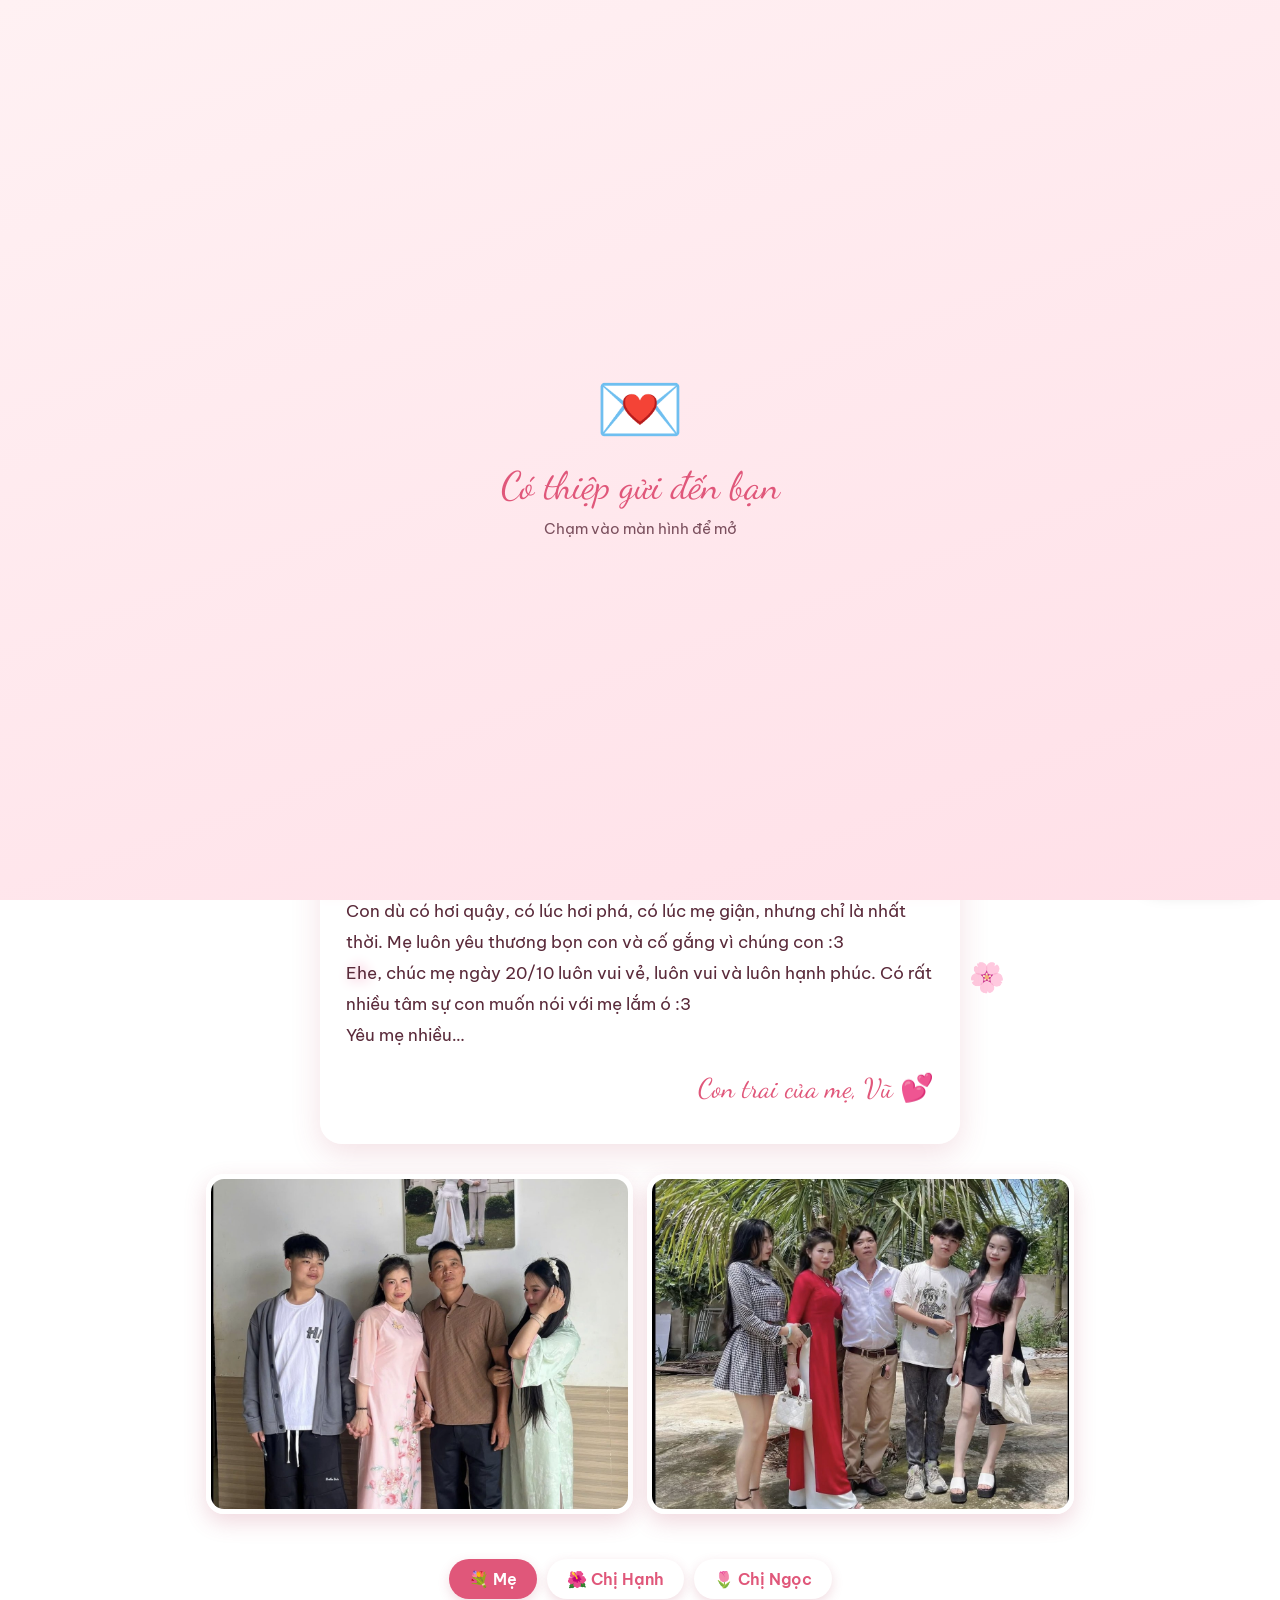
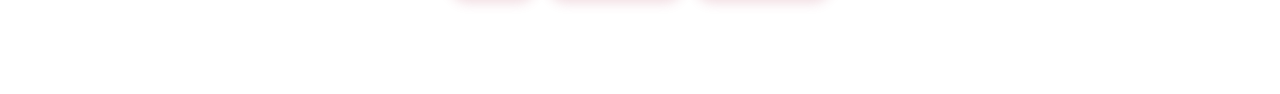
<file: index.html>
<!DOCTYPE html>
<html lang="vi"><head><meta charset="utf-8"><meta name="viewport" content="width=device-width,initial-scale=1">
<title>Gửi mẹ yêu 💐</title>
<link href="https://fonts.googleapis.com/css2?family=Be+Vietnam+Pro:wght@400;600&family=Dancing+Script:wght@600&display=swap" rel="stylesheet">
<link rel="stylesheet" href="style.css"></head>
<body class="me" data-petals="🌸,🌷,💗">
<header class="fade"><div class="date">20 · 10</div><h1>Mẹ Hoanh</h1><div class="sub">Phạm Thị Hoanh · sinh ngày 20/07/1986</div></header>
<img class="hero fade" src="assets/me1.jpg" alt="Mẹ Hoanh">
<section class="card fade"><div class="greet">Gửi mẹ,</div><p>Chúc mẹ có một ngày 20/10 thật vui vẻ và hạnh phúc.</p><p>Con dù có hơi quậy, có lúc hơi phá, có lúc mẹ giận, nhưng chỉ là nhất thời. Mẹ luôn yêu thương bọn con và cố gắng vì chúng con :3</p><p>Ehe, chúc mẹ ngày 20/10 luôn vui vẻ, luôn vui và luôn hạnh phúc. Có rất nhiều tâm sự con muốn nói với mẹ lắm ó :3</p><p>Yêu mẹ nhiều…</p><div class="sign">Con trai của mẹ, Vũ 💕</div></section>
<section class="gallery"><img src="assets/me2.jpg" alt="" class="top"><img src="assets/me3.jpg" alt="" class="top"></section>
<nav><a href="index.html" class=on>💐 Mẹ</a><a href="hanh.html">🌺 Chị Hạnh</a><a href="ngoc.html">🌷 Chị Ngọc</a></nav>
<button id="music">🎵 Bật nhạc</button>
<audio id="audio" src="assets/music.m4a" loop preload="auto"></audio>
<div id="lb"><img alt=""></div>
<script src="app.js"></script></body></html>
</file>
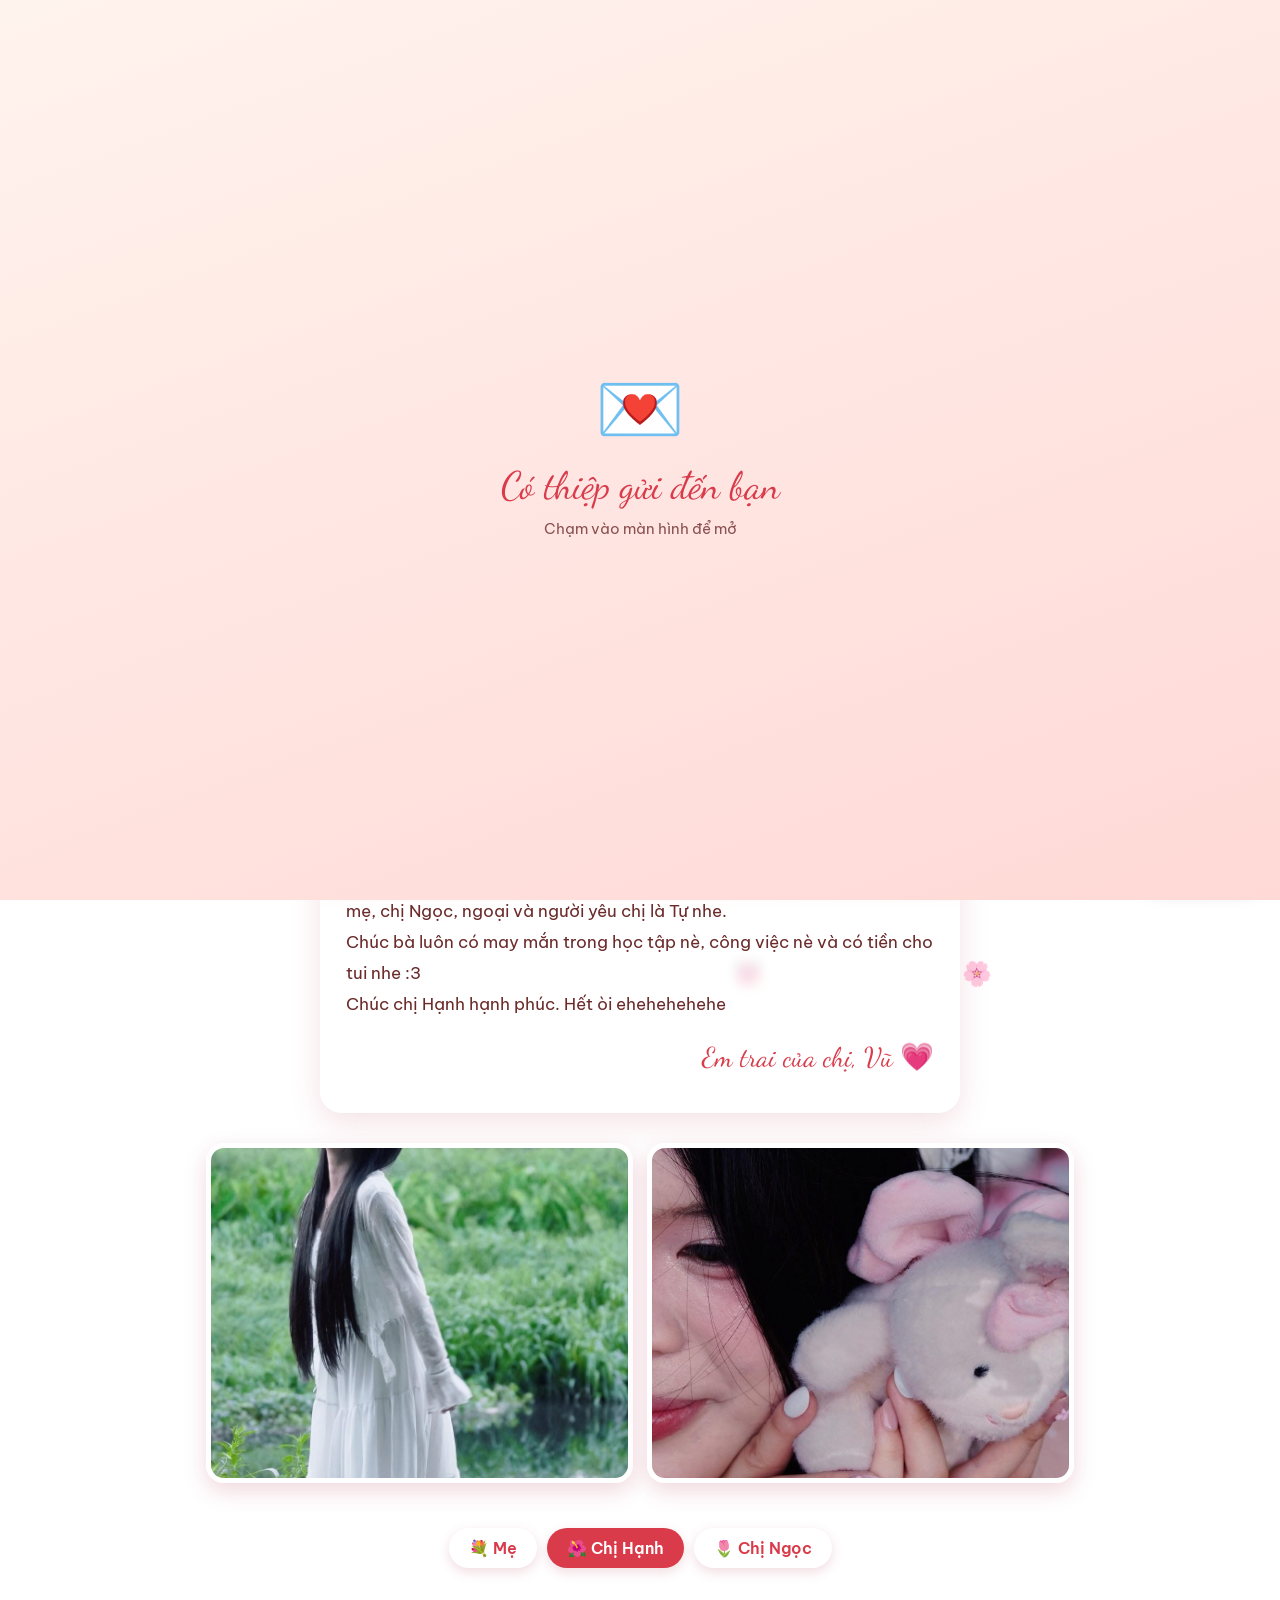
<file: hanh.html>
<!DOCTYPE html>
<html lang="vi"><head><meta charset="utf-8"><meta name="viewport" content="width=device-width,initial-scale=1">
<title>Gửi chị Hạnh 🌺</title>
<link href="https://fonts.googleapis.com/css2?family=Be+Vietnam+Pro:wght@400;600&family=Dancing+Script:wght@600&display=swap" rel="stylesheet">
<link rel="stylesheet" href="style.css"></head>
<body class="hanh" data-petals="🌺,🍓,🌸">
<header class="fade"><div class="date">20 · 10</div><h1>Chị Hạnh</h1><div class="sub">Hé lo hé lo!</div></header>
<img class="hero fade" src="assets/hanh1.jpg" alt="Chị Hạnh">
<section class="card fade"><div class="greet">Hé lo Hé Lo chị Hạnh nhe :3</div><p>Chúc chị Hạnh 20/10 vui vẻ và luôn hạnh phúc bên gia đình: là tui nè, ba mẹ, chị Ngọc, ngoại và người yêu chị là Tự nhe.</p><p>Chúc bà luôn có may mắn trong học tập nè, công việc nè và có tiền cho tui nhe :3</p><p>Chúc chị Hạnh hạnh phúc. Hết òi ehehehehehe</p><div class="sign">Em trai của chị, Vũ 💗</div></section>
<section class="gallery"><img src="assets/hanh2.jpg" alt="" class=""><img src="assets/hanh3.jpg" alt="" class=""></section>
<nav><a href="index.html">💐 Mẹ</a><a href="hanh.html" class=on>🌺 Chị Hạnh</a><a href="ngoc.html">🌷 Chị Ngọc</a></nav>
<button id="music">🎵 Bật nhạc</button>
<audio id="audio" src="assets/music.m4a" loop preload="auto"></audio>
<div id="lb"><img alt=""></div>
<script src="app.js"></script></body></html>
</file>
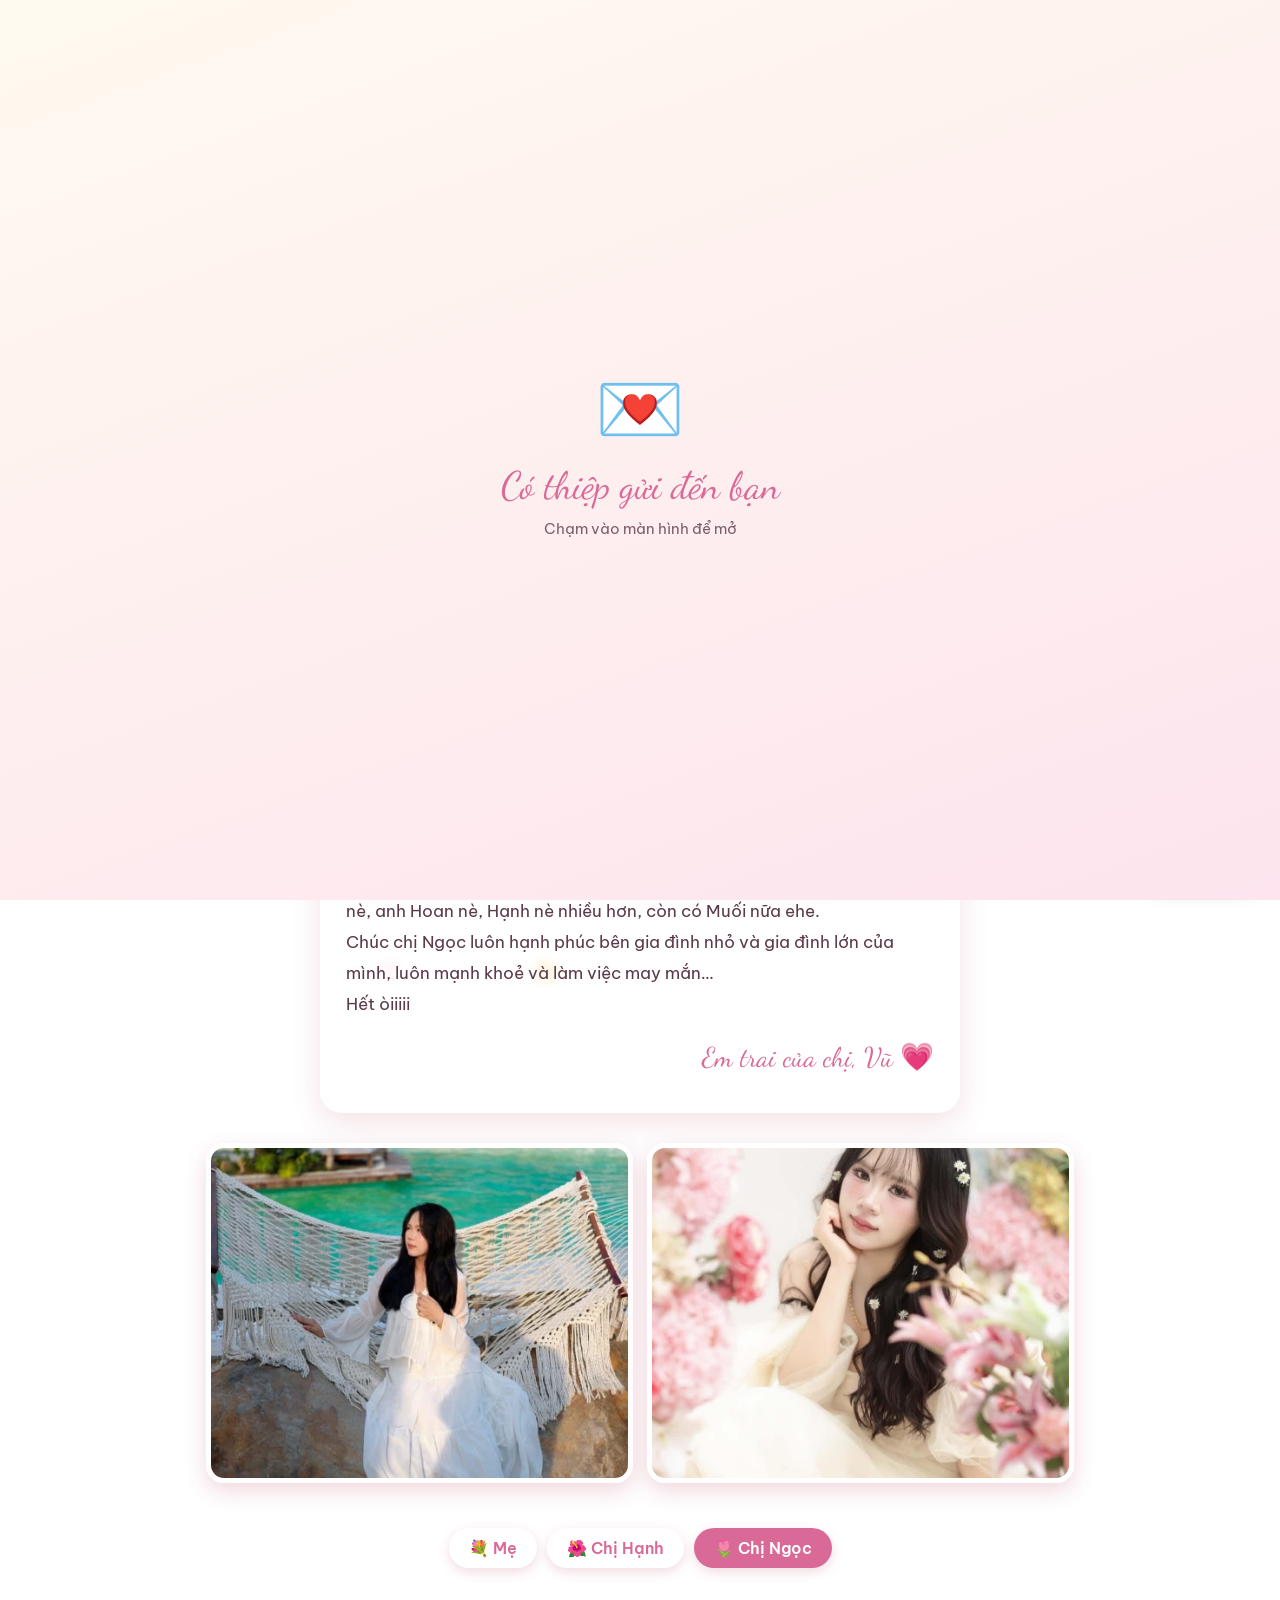
<file: ngoc.html>
<!DOCTYPE html>
<html lang="vi"><head><meta charset="utf-8"><meta name="viewport" content="width=device-width,initial-scale=1">
<title>Gửi chị Ngọc 🌷</title>
<link href="https://fonts.googleapis.com/css2?family=Be+Vietnam+Pro:wght@400;600&family=Dancing+Script:wght@600&display=swap" rel="stylesheet">
<link rel="stylesheet" href="style.css"></head>
<body class="ngoc" data-petals="🌷,🌼,🌸">
<header class="fade"><div class="date">20 · 10</div><h1>Chị Ngọc</h1><div class="sub">Nhé nhô nhé nhô!</div></header>
<img class="hero fade" src="assets/ngoc1.jpg" alt="Chị Ngọc">
<section class="card fade"><div class="greet">Nhé Nhô Nhé Nhô chị Ngọc nhe :3</div><p>Chúc chị Ngọc 20/10 vui vẻ bên gia đình nè: tui nè, ba mẹ, ông bà ngoại nè, anh Hoan nè, Hạnh nè nhiều hơn, còn có Muối nữa ehe.</p><p>Chúc chị Ngọc luôn hạnh phúc bên gia đình nhỏ và gia đình lớn của mình, luôn mạnh khoẻ và làm việc may mắn…</p><p>Hết òiiiii</p><div class="sign">Em trai của chị, Vũ 💗</div></section>
<section class="gallery"><img src="assets/ngoc2.jpg" alt="" class=""><img src="assets/ngoc3.jpg" alt="" class=""></section>
<nav><a href="index.html">💐 Mẹ</a><a href="hanh.html">🌺 Chị Hạnh</a><a href="ngoc.html" class=on>🌷 Chị Ngọc</a></nav>
<button id="music">🎵 Bật nhạc</button>
<audio id="audio" src="assets/music.m4a" loop preload="auto"></audio>
<div id="lb"><img alt=""></div>
<script src="app.js"></script></body></html>
</file>
<file: style.css>
:root{--bg1:#fff1f3;--bg2:#ffe0e8;--ink:#5a2a3a;--accent:#e0577a;--card:rgba(255,255,255,.78)}
body.hanh{--bg1:#fff3ee;--bg2:#ffd9d6;--ink:#6b2b2b;--accent:#d93b4a}
body.ngoc{--bg1:#fffaf0;--bg2:#fde4ee;--ink:#5b3a4a;--accent:#d96a98}
*{box-sizing:border-box;margin:0;padding:0}
html{scroll-behavior:smooth}
body{font-family:'Be Vietnam Pro',system-ui,sans-serif;color:var(--ink);background:linear-gradient(160deg,var(--bg1),var(--bg2)) fixed;min-height:100vh;overflow-x:hidden}
.petal{position:fixed;top:-30px;pointer-events:none;z-index:1;opacity:.8;animation:fall linear forwards}
@keyframes fall{to{transform:translateY(110vh) rotate(540deg)}}
header{text-align:center;padding:56px 20px 20px;position:relative;z-index:2}
.date{letter-spacing:.35em;font-size:.8rem;color:var(--accent);font-weight:600}
h1{font-family:'Dancing Script',cursive;font-size:clamp(2.6rem,10vw,4.6rem);color:var(--accent);margin:8px 0;line-height:1.1}
.sub{opacity:.8;font-size:.95rem}
.hero{display:block;width:min(88%,380px);aspect-ratio:3/4;object-fit:cover;margin:26px auto;border-radius:200px 200px 24px 24px;border:6px solid #fff;box-shadow:0 14px 40px rgba(180,60,90,.28);cursor:zoom-in;position:relative;z-index:2}
.card{position:relative;z-index:2;max-width:640px;margin:10px auto 30px;padding:30px 26px;background:var(--card);backdrop-filter:blur(6px);border-radius:22px;box-shadow:0 10px 30px rgba(180,60,90,.15);line-height:1.85;font-size:1.05rem}
.card .greet{font-family:'Dancing Script',cursive;font-size:2rem;color:var(--accent);margin-bottom:8px}
.card .sign{text-align:right;font-family:'Dancing Script',cursive;font-size:1.7rem;color:var(--accent);margin-top:14px}
.gallery{position:relative;z-index:2;max-width:900px;margin:0 auto 30px;padding:0 16px;display:grid;grid-template-columns:repeat(auto-fit,minmax(240px,1fr));gap:14px}
.gallery img{width:100%;height:340px;object-fit:cover;border-radius:18px;border:5px solid #fff;box-shadow:0 8px 22px rgba(180,60,90,.2);cursor:zoom-in;transition:transform .3s}
.gallery img:hover{transform:rotate(-1.5deg) scale(1.02)}
.gallery img.top{object-position:center 65%}
nav{position:relative;z-index:2;text-align:center;padding:10px 16px 90px}
nav a{display:inline-block;margin:5px;padding:10px 20px;border-radius:30px;background:#fff;color:var(--accent);text-decoration:none;font-weight:600;box-shadow:0 4px 12px rgba(180,60,90,.18)}
nav a.on{background:var(--accent);color:#fff}
#music{position:fixed;right:16px;bottom:16px;z-index:20;border:0;border-radius:30px;padding:12px 18px;background:var(--accent);color:#fff;font:600 .95rem 'Be Vietnam Pro',sans-serif;box-shadow:0 6px 18px rgba(0,0,0,.25);cursor:pointer}
#lb{position:fixed;inset:0;background:rgba(0,0,0,.85);display:none;align-items:center;justify-content:center;z-index:50;cursor:zoom-out}
#lb img{max-width:94vw;max-height:92vh;border-radius:10px}
.fade{animation:up 1s ease both}
@keyframes up{from{opacity:0;transform:translateY(20px)}to{opacity:1;transform:none}}
#ov{position:fixed;inset:0;z-index:100;display:flex;flex-direction:column;align-items:center;justify-content:center;gap:10px;text-align:center;background:linear-gradient(160deg,var(--bg1),var(--bg2));color:var(--accent);cursor:pointer;animation:up .6s ease both}
#ov .e{font-size:4.5rem;animation:bob 1.6s ease-in-out infinite}
#ov .t{font-family:'Dancing Script',cursive;font-size:2.4rem}
#ov .s{font-size:.95rem;color:var(--ink);opacity:.8}
@keyframes bob{50%{transform:translateY(-10px) scale(1.08)}}
</file>
